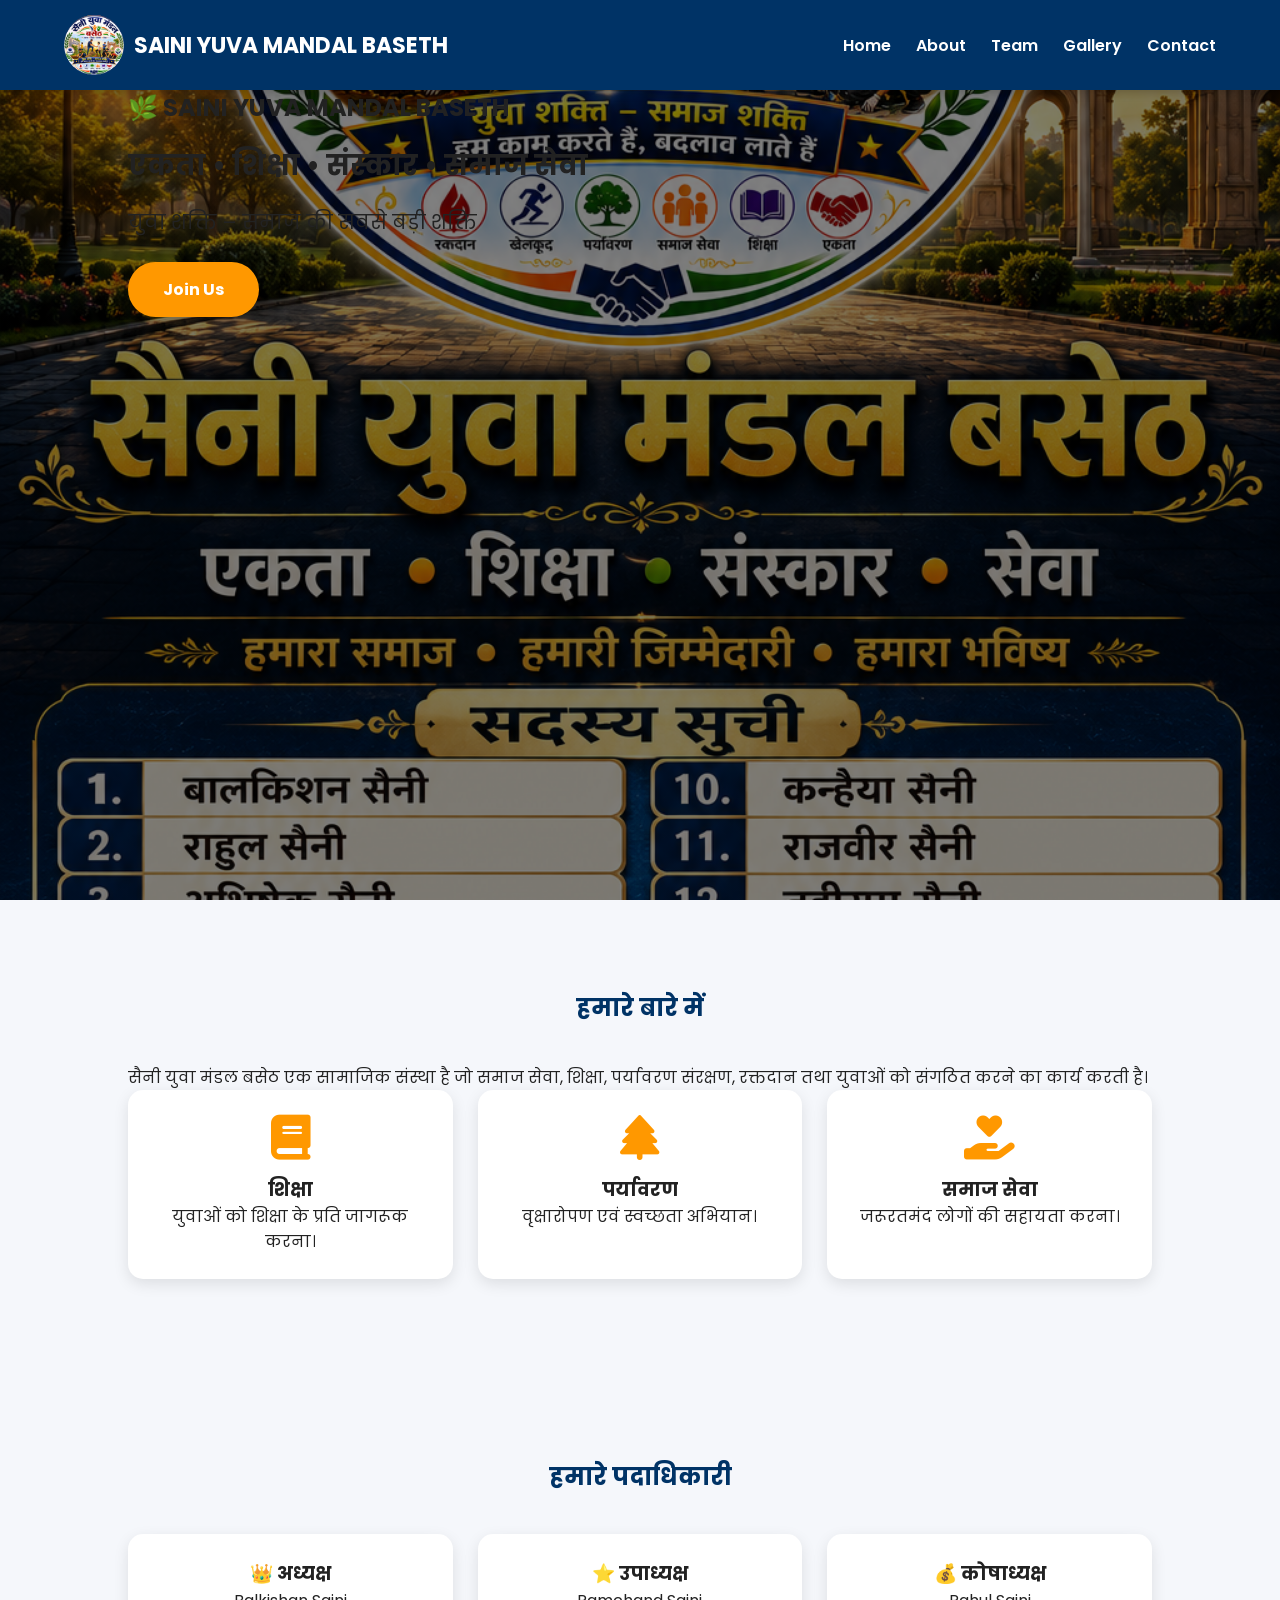
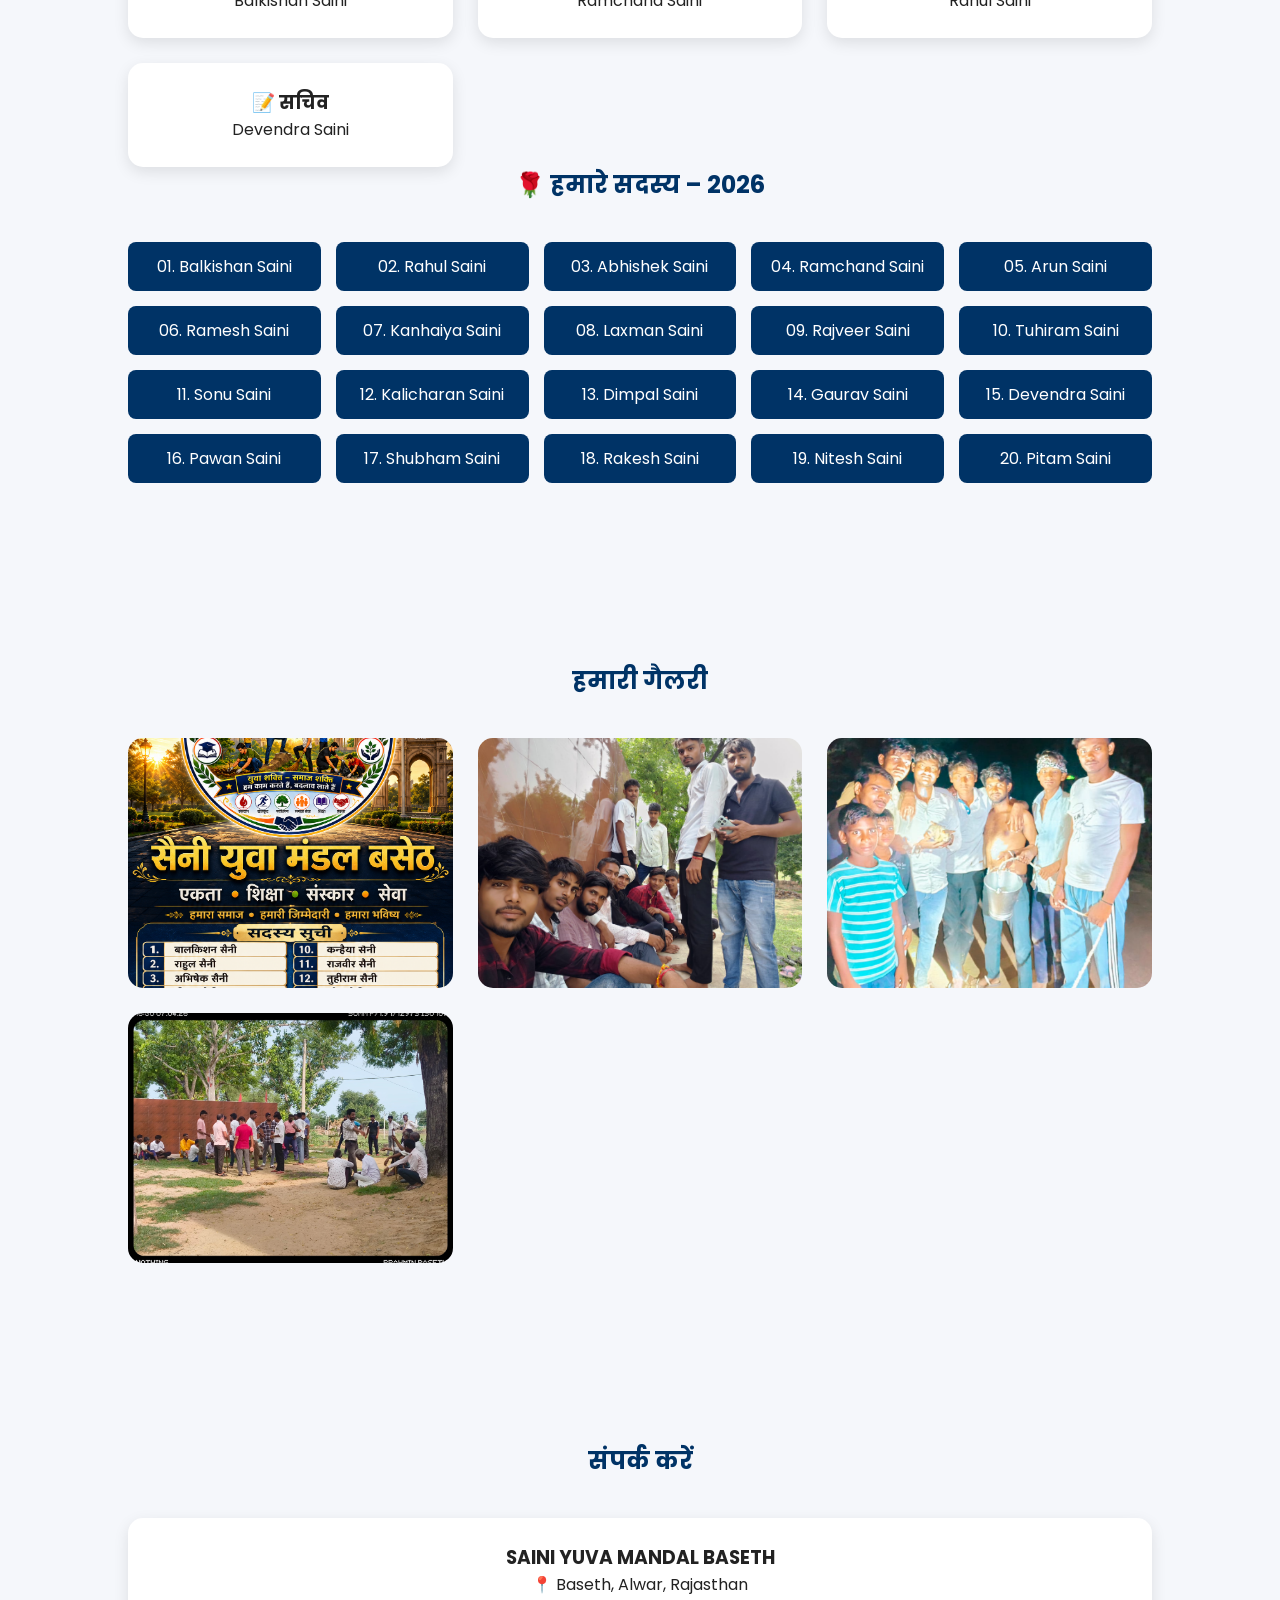
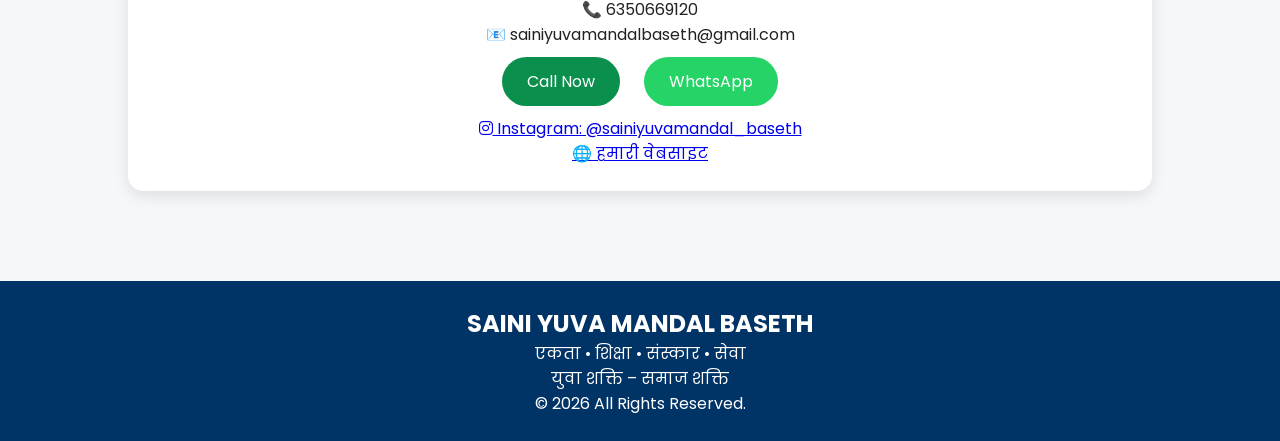
<file: index.html>
<!DOCTYPE html>
<html lang="hi">
<head>
<meta charset="UTF-8">
<meta name="viewport" content="width=device-width, initial-scale=1.0">
<title>SAINI YUVA MANDAL BASETH</title>

<link rel="stylesheet" href="style.css">

<link rel="preconnect" href="https://fonts.googleapis.com">
<link href="https://fonts.googleapis.com/css2?family=Poppins:wght@300;400;500;600;700&display=swap" rel="stylesheet">

<link rel="stylesheet"
href="https://cdnjs.cloudflare.com/ajax/libs/font-awesome/6.5.2/css/all.min.css">
</head>

<body>

<!-- NAVBAR -->
<header>
<nav>
<div class="logo">
<img src="logo.png.webp" alt="Logo">
<h2>SAINI YUVA MANDAL BASETH</h2>
</div>

<ul>
<li><a href="#home">Home</a></li>
<li><a href="#about">About</a></li>
<li><a href="#team">Team</a></li>
<li><a href="#gallery">Gallery</a></li>
<li><a href="#contact">Contact</a></li>
</ul>
</nav>
</header>

<!-- HERO -->
<section class="hero" id="home">
<div class="overlay">

<h1>🌿 SAINI YUVA MANDAL BASETH</h1>

<h3>एकता • शिक्षा • संस्कार • समाज सेवा</h3>

<p>युवा शक्ति – समाज की सबसे बड़ी शक्ति</p>

<a href="#contact" class="btn">Join Us</a>

</div>
</section>

<!-- ABOUT -->
<section class="about" id="about">

<h2>हमारे बारे में</h2>

<p>
सैनी युवा मंडल बसेठ एक सामाजिक संस्था है जो
समाज सेवा, शिक्षा, पर्यावरण संरक्षण,
रक्तदान तथा युवाओं को संगठित करने का कार्य करती है।
</p>

<div class="cards">

<div class="card">
<i class="fa-solid fa-book"></i>
<h3>शिक्षा</h3>
<p>युवाओं को शिक्षा के प्रति जागरूक करना।</p>
</div>

<div class="card">
<i class="fa-solid fa-tree"></i>
<h3>पर्यावरण</h3>
<p>वृक्षारोपण एवं स्वच्छता अभियान।</p>
</div>

<div class="card">
<i class="fa-solid fa-hand-holding-heart"></i>
<h3>समाज सेवा</h3>
<p>जरूरतमंद लोगों की सहायता करना।</p>
</div>

</div>
</section>

<!-- TEAM -->
<section id="team">

<h2>हमारे पदाधिकारी</h2>

<div class="team">

<div class="member">
<h3>👑 अध्यक्ष</h3>
<p>Balkishan Saini</p>
</div>

<div class="member">
<h3>⭐ उपाध्यक्ष</h3>
<p>Ramchand Saini</p>
</div>

<div class="member">
<h3>💰 कोषाध्यक्ष</h3>
<p>Rahul Saini</p>
</div>

<div class="member">
<h3>📝 सचिव</h3>
<p>Devendra Saini</p>
</div>

</div>

<h2>🌹 हमारे सदस्य – 2026</h2>

<div class="members">

<p>01. Balkishan Saini</p>
<p>02. Rahul Saini</p>
<p>03. Abhishek Saini</p>
<p>04. Ramchand Saini</p>
<p>05. Arun Saini</p>
<p>06. Ramesh Saini</p>
<p>07. Kanhaiya Saini</p>
<p>08. Laxman Saini</p>
<p>09. Rajveer Saini</p>
<p>10. Tuhiram Saini</p>
<p>11. Sonu Saini</p>
<p>12. Kalicharan Saini</p>
<p>13. Dimpal Saini</p>
<p>14. Gaurav Saini</p>
<p>15. Devendra Saini</p>
<p>16. Pawan Saini</p>
<p>17. Shubham Saini</p>
<p>18. Rakesh Saini</p>
<p>19. Nitesh Saini</p>
<p>20. Pitam Saini</p>

</div>

</section>

<!-- GALLERY -->
<section id="gallery">

<h2>हमारी गैलरी</h2>

<div class="gallery">
<img src="gallery1.jpg.png" alt="कार्यक्रम 1">
<img src="gallery2.jpg.jpg" alt="कार्यक्रम 2">
<img src="gallery3.jpg.jpg" alt="कार्यक्रम 3">
<img src="gallery4.jpg.jpg" alt="कार्यक्रम 4">
</div>

</section>

<!-- CONTACT -->
<section id="contact">

<h2>संपर्क करें</h2>

<div class="contact-box">

<h3>SAINI YUVA MANDAL BASETH</h3>

<p>📍 Baseth, Alwar, Rajasthan</p>
<p>📞 6350669120</p>
<p>📧 sainiyuvamandalbaseth@gmail.com</p>

<a href="tel:6350669120" class="call-btn">Call Now</a>

<a href="https://wa.me/916350669120" class="whatsapp-btn">WhatsApp</a>

<p>
<a href="https://www.instagram.com/sainiyuvamandal_baseth/"
target="_blank">
<i class="fa-brands fa-instagram"></i>
Instagram: @sainiyuvamandal_baseth
</a>
</p>

<p>
<a href="https://sainiyuvamandalbaseth-lang.github.io/sainiyuvamandalbaseth-lang/"
target="_blank">
🌐 हमारी वेबसाइट
</a>
</p>

</div>
</section>

<!-- FOOTER -->
<footer>

<h2>SAINI YUVA MANDAL BASETH</h2>

<p>एकता • शिक्षा • संस्कार • सेवा</p>

<p>युवा शक्ति – समाज शक्ति</p>

<p>© 2026 All Rights Reserved.</p>

</footer>

<script src="script.js"></script>

</body>
</html>
</file>
<file: style.css>
*{
    margin:0;
    padding:0;
    box-sizing:border-box;
    font-family:'Poppins',sans-serif;
    scroll-behavior:smooth;
}

body{
    background:#f5f7fb;
    color:#222;
}

header{
    position:fixed;
    top:0;
    width:100%;
    background:#003366;
    z-index:1000;
    box-shadow:0 2px 10px rgba(0,0,0,.2);
}

nav{
    width:90%;
    margin:auto;
    display:flex;
    justify-content:space-between;
    align-items:center;
    padding:15px 0;
}

.logo{
    display:flex;
    align-items:center;
    gap:10px;
}

.logo img{
    width:60px;
    height:60px;
    border-radius:50%;
}

.logo h2{
    color:#fff;
    font-size:22px;
}

nav ul{
    display:flex;
    list-style:none;
    gap:25px;
}

nav ul li a{
    color:#fff;
    text-decoration:none;
    font-weight:600;
    transition:.3s;
}

nav ul li a:hover{
    color:#ffb400;
}

.hero{
    height:100vh;
    background:
    linear-gradient(rgba(0,0,0,.5),rgba(0,0,0,.5)),
    url("./gallery1.jpg.png") center/cover no-repeat;}
    display:flex;
    justify-content:center;
    align-items:center;
    text-align:center;
    color:#fff;
}

.overlay h1{
    font-size:60px;
}

.overlay h3{
    margin:20px 0;
    font-size:28px;
}

.overlay p{
    font-size:20px;
}

.btn{
    display:inline-block;
    margin-top:25px;
    padding:15px 35px;
    background:#ff9800;
    color:#fff;
    text-decoration:none;
    border-radius:30px;
    font-weight:bold;
}

.btn:hover{
    background:#0a8f4d;
}

section{
    padding:90px 10%;
}

section h2{
    text-align:center;
    color:#003366;
    margin-bottom:40px;
}

.cards,
.team,
.gallery{
    display:grid;
    grid-template-columns:repeat(auto-fit,minmax(250px,1fr));
    gap:25px;
}

.card,
.member,
.contact-box{
    background:#fff;
    padding:25px;
    border-radius:15px;
    text-align:center;
    box-shadow:0 5px 15px rgba(0,0,0,.1);
}

.card i{
    font-size:45px;
    color:#ff9800;
    margin-bottom:15px;
}

.gallery img{
    width:100%;
    height:250px;
    object-fit:cover;
    border-radius:15px;
}

.members{
    display:grid;
    grid-template-columns:repeat(auto-fit,minmax(180px,1fr));
    gap:15px;
    margin-top:20px;
}

.members p{
    background:#003366;
    color:white;
    padding:12px;
    border-radius:8px;
    text-align:center;
}

.call-btn,
.whatsapp-btn{
    display:inline-block;
    margin:10px;
    padding:12px 25px;
    border-radius:30px;
    text-decoration:none;
    color:white;
}

.call-btn{
    background:#0a8f4d;
}

.whatsapp-btn{
    background:#25D366;
}

footer{
    background:#003366;
    color:#fff;
    text-align:center;
    padding:25px;
}

@media(max-width:768px){
    nav{
        flex-direction:column;
    }

    nav ul{
        flex-direction:column;
        text-align:center;
        margin-top:15px;
    }

    .overlay h1{
        font-size:38px;
    }

    .overlay h3{
        font-size:22px;
    }
}
</file>
